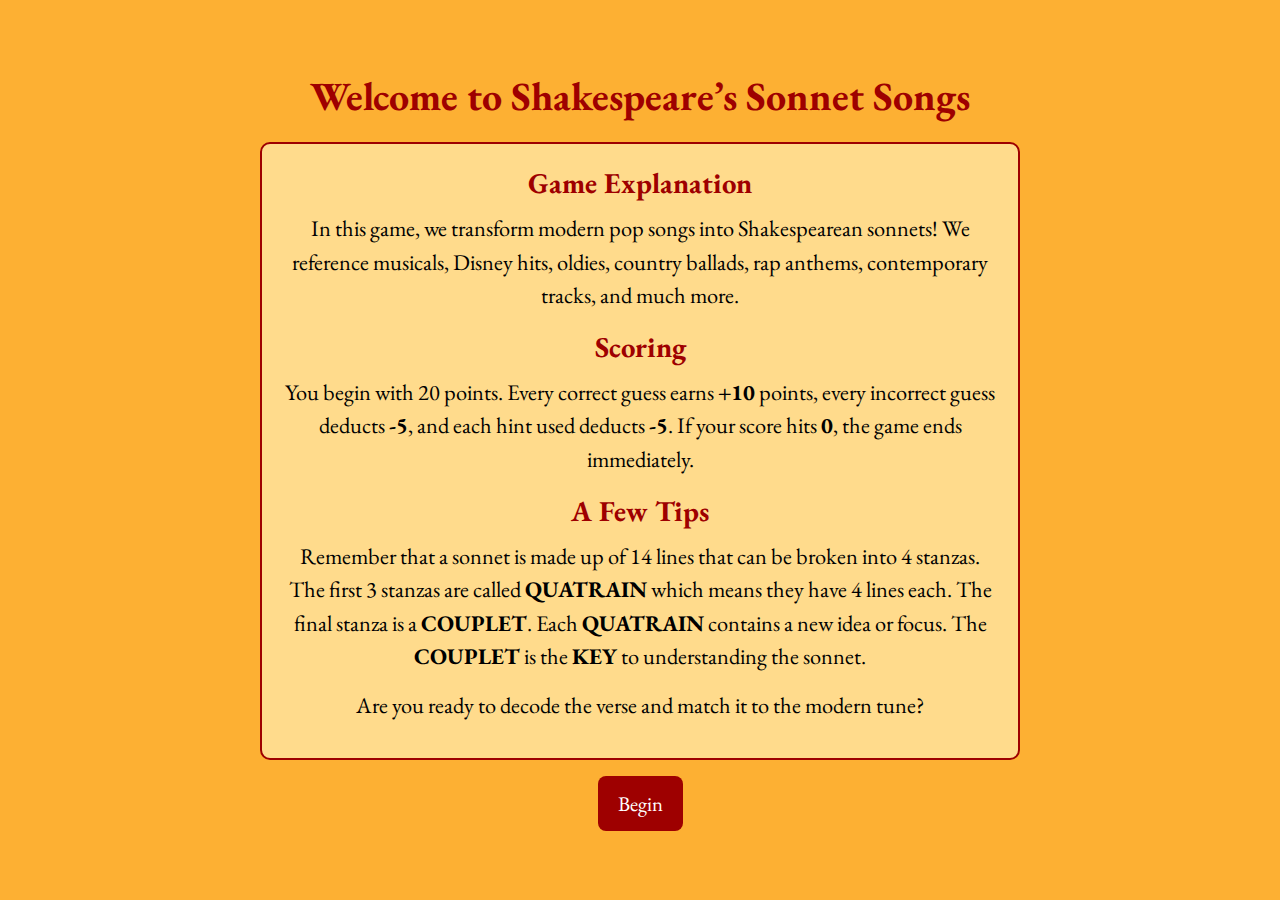
<file: index.html>
<!DOCTYPE html>
<html lang="en">
<head>
  <meta charset="UTF-8" />
  <title>Shakespeare’s Sonnet Songs - Intro</title>
  <!-- Google Font + CSS -->
  <link rel="preconnect" href="https://fonts.googleapis.com">
  <link rel="preconnect" href="https://fonts.gstatic.com" crossorigin>
  <link 
    href="https://fonts.googleapis.com/css2?family=EB+Garamond:wght@400;600&display=swap" 
    rel="stylesheet"
  >
  <link rel="stylesheet" href="css/styles.css" />
</head>
<body onload="resetLocalStorage()">
  <!-- Clears leftover tempScore so the game won't start in Game Over. -->

  <main class="intro-container">
    <h1 class="intro-title">Welcome to Shakespeare’s Sonnet Songs</h1>

    <section class="intro-box">
      <h2 class="intro-heading">Game Explanation</h2>
      <p class="intro-text">
        In this game, we transform modern pop songs into Shakespearean sonnets! 
        We reference musicals, Disney hits, oldies, country ballads, rap anthems, 
        contemporary tracks, and much more. 
      </p>

      <h2 class="intro-heading">Scoring</h2>
      <p class="intro-text">
        You begin with 20 points. Every correct guess earns <strong>+10</strong> points, 
        every incorrect guess deducts <strong>-5</strong>, and each hint used deducts <strong>-5</strong>. 
        If your score hits <strong>0</strong>, the game ends immediately.
      </p>

      <h2 class="intro-heading">A Few Tips</h2>
      <p class="intro-text">
      Remember that a sonnet is
        made up of 14 lines that can be broken into 4 stanzas. The first 3 stanzas
        are called <strong>QUATRAIN</strong> which means they have 4 lines each.  
        The final stanza is a <strong>COUPLET</strong>.  Each <strong>QUATRAIN</strong> contains
        a new idea or focus.  The <strong>COUPLET</strong> is the <strong>KEY</strong>
        to understanding the sonnet.  
      </p>
      
      <p class="intro-text">
        Are you ready to decode the verse and match it to the modern tune?
      </p>
    </section>

    <div class="begin-btn-container">
      <a href="sonnet-songs.html" class="begin-btn">Begin</a>
    </div>
  </main>

  <script>
    function resetLocalStorage() {
      // Remove leftover game-end data
      localStorage.removeItem('tempScore');
    }
  </script>
</body>
</html>
</file>
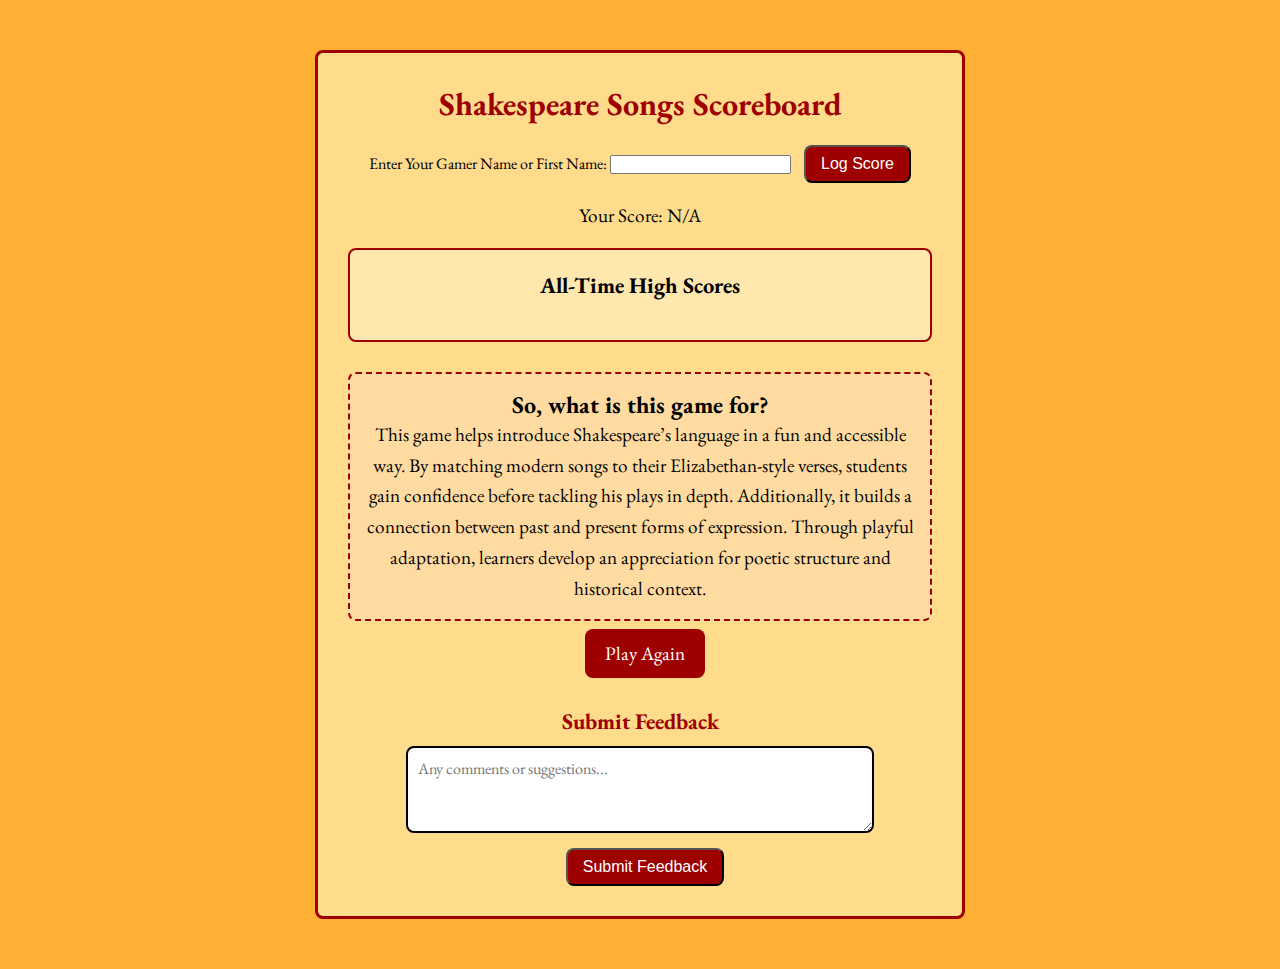
<file: scoreboard.html>
<!DOCTYPE html>
<html lang="en">
<head>
  <meta charset="UTF-8">
  <title>Shakespeare Songs Scoreboard</title>
  <!-- Google Font + CSS -->
  <link rel="preconnect" href="https://fonts.googleapis.com">
  <link rel="preconnect" href="https://fonts.gstatic.com" crossorigin>
  <link 
    href="https://fonts.googleapis.com/css2?family=EB+Garamond:wght@400;600&display=swap" 
    rel="stylesheet"
  >
  <link rel="stylesheet" href="css/styles.css">
</head>
<body>

  <main class="scoreboard-container">
    <h1 class="scoreboard-title">Shakespeare Songs Scoreboard</h1>

    <!-- Name & Score Entry -->
    <div class="name-entry-box">
      <label for="playerName">Enter Your Gamer Name or First Name:</label>
      <input type="text" id="playerName" maxlength="15" />
      <button id="submitScoreBtn" class="btn scoreboard-btn">Log Score</button>
    </div>

    <p class="final-score-display">
      Your Score: <span id="finalScoreDisplay"></span>
    </p>

    <!-- High Scores List -->
    <div class="scores-box">
      <h2>All-Time High Scores</h2>
      <div id="highScoresList"></div>
    </div>

    <!-- Explanation, bigger text, 2 more sentences -->
    <section class="so-what-for">
      <h2>So, what is this game for?</h2>
      <p class="explanation-text">
        This game helps introduce Shakespeare’s language in a fun and accessible way. 
        By matching modern songs to their Elizabethan-style verses, 
        students gain confidence before tackling his plays in depth.
        Additionally, it builds a connection between past and present forms of expression. 
        Through playful adaptation, learners develop an appreciation for poetic structure and historical context.
      </p>
    </section>

    <!-- Larger Play Again button, linking back to index.html -->
    <div class="play-again-container">
      <a href="index.html" class="btn scoreboard-btn big-replay-btn">Play Again</a>
    </div>

    <!-- Feedback Form -->
    <section class="feedback-section">
      <h2>Submit Feedback</h2>
      <textarea id="feedbackInput" rows="3" placeholder="Any comments or suggestions..."></textarea>
      <button id="submitFeedbackBtn" class="btn scoreboard-btn">Submit Feedback</button>
   
    </section>
  </main>

  <script src="js/scoreboard.js"></script>
</body>
</html>
</file>
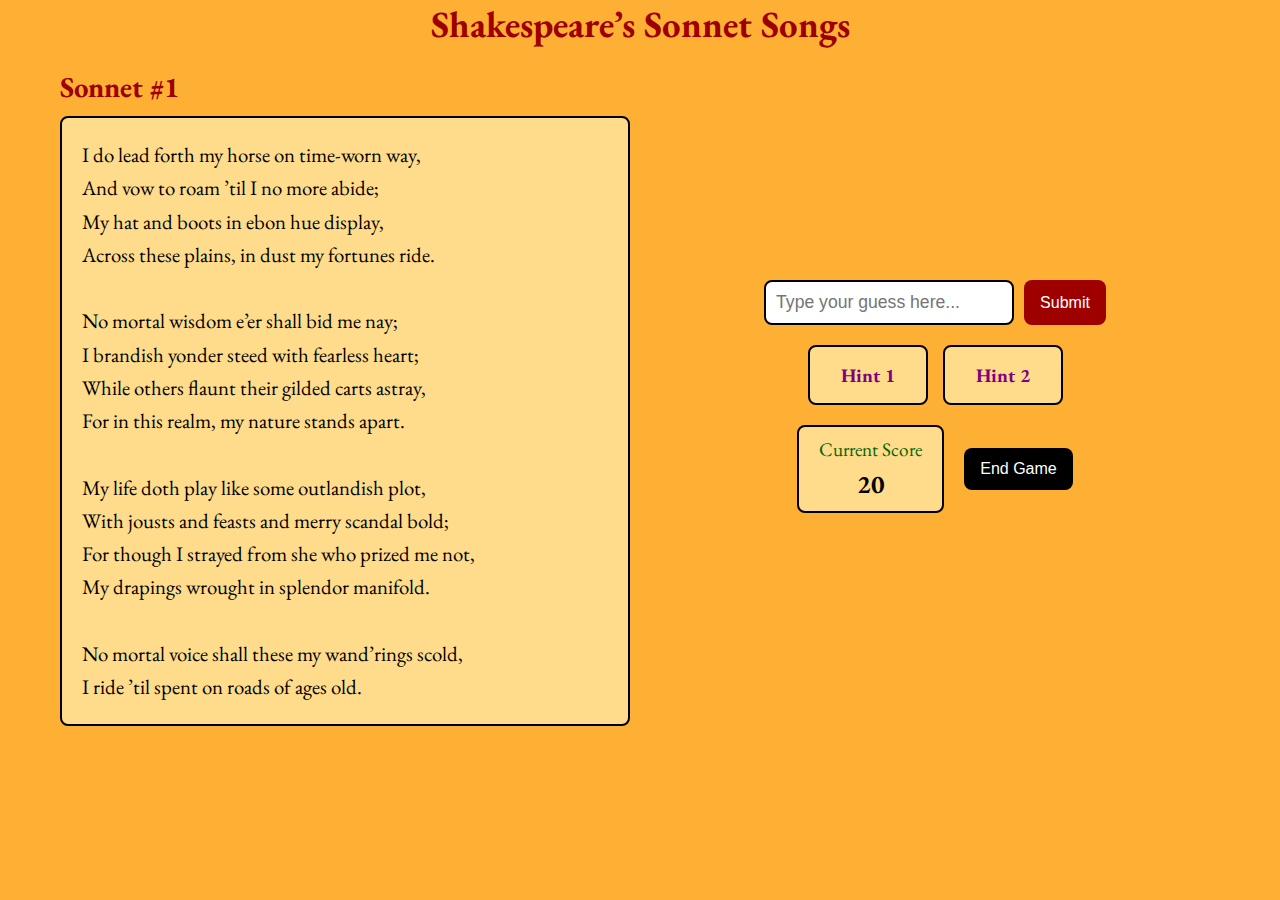
<file: sonnet-songs.html>
<!DOCTYPE html>
<html lang="en">
<head>
  <meta charset="UTF-8" />
  <title>Shakespeare’s Sonnet Songs</title>
  <!-- Google Font + CSS -->
  <link rel="preconnect" href="https://fonts.googleapis.com">
  <link rel="preconnect" href="https://fonts.gstatic.com" crossorigin>
  <link 
    href="https://fonts.googleapis.com/css2?family=EB+Garamond:wght@400;600&display=swap" 
    rel="stylesheet"
  >
  <link rel="stylesheet" href="css/styles.css" />
</head>
<body>

  <!-- FEEDBACK Overlay (correct/wrong) -->
  <div id="answerFeedbackOverlay" class="answer-feedback-overlay">
    <div id="answerFeedbackContent" class="answer-feedback-content"></div>
  </div>

  <!-- GAME OVER Overlay -->
  <div id="gameOverOverlay" class="game-over-overlay">
    <div class="game-over-content">
      <h1>GAME OVER</h1>
      <p>Your final score is <span id="finalScore"></span>.</p>
    </div>
  </div>

  <main>
    <h1 class="game-page-title">Shakespeare’s Sonnet Songs</h1>

    <section class="game-layout">
      <!-- Left side: Sonnet # + box -->
      <div class="left-panel">
        <h2 id="sonnetNumberHeading" class="sonnet-number-heading">Sonnet #1</h2>
        <div class="sonnet-box">
          <div id="sonnetText" class="sonnet-text"></div>
        </div>
      </div>

      <!-- Right side: answer, hints, score, end game -->
      <div class="right-panel">
        <div class="answer-line">
          <input 
            type="text" 
            id="answerInput"
            class="answer-input"
            placeholder="Type your guess here..."
          />
          <button id="submitAnswerBtn" class="btn submit-btn">Submit</button>
        </div>

        <div class="hints-row">
          <div class="hint-box" id="hint1Box">
            <span id="hint1Label" class="hint-label">Hint 1</span>
          </div>
          <div class="hint-box" id="hint2Box">
            <span id="hint2Label" class="hint-label">Hint 2</span>
          </div>
        </div>

        <div class="score-row">
          <div class="score-box">
            <p class="score-title">Current Score</p>
            <p id="scoreDisplay" class="score-value">20</p>
          </div>
          <button id="endGameBtn" class="btn end-btn">End Game</button>
        </div>
      </div>
    </section>
  </main>

  <script src="js/game.js"></script>
</body>
</html>
</file>
<file: css/styles.css>
/*
   Overall background: #FDB033
*/

* {
  margin: 0;
  padding: 0;
  box-sizing: border-box;
}

body {
  font-family: "EB Garamond", serif;
  background-color: #FDB033; 
  color: #000;
}

/* ----- Intro Page (index.html) ----- */
.intro-container {
  max-width: 800px;
  margin: 50px auto;
  padding: 20px;
  text-align: center;
}

.intro-title {
  color: #9E0000;
  font-size: 2.5rem;
  margin-bottom: 20px;
}

.intro-box {
  background-color: #FFDB8C;
  border: 2px solid #9E0000;
  border-radius: 10px;
  padding: 20px;
}

.intro-heading {
  color: #9E0000;
  font-size: 1.8rem;
  margin-bottom: 10px;
  text-align: center;
}

.intro-text {
  font-size: 1.4rem;
  margin-bottom: 15px;
  line-height: 1.5;
}

.begin-btn-container {
  margin-top: 30px;
  text-align: center;
}

.begin-btn {
  background-color: #9E0000;
  color: #fff;
  text-decoration: none;
  font-size: 1.3rem;
  padding: 14px 20px;
  border-radius: 8px;
  transition: background-color 0.2s;
}
.begin-btn:hover {
  background-color: #b80000;
}


/* ----- Main Game Page (sonnet-songs.html) ----- */
.game-page-title {
  text-align: center;
  color: #9E0000;
  font-size: 2.3rem;
  margin-bottom: 20px;
}

.game-layout {
  display: flex;
  flex-wrap: wrap;
  gap: 20px;
  max-width: 1200px;
  margin: 0 auto;
  padding: 0 20px 40px;
  align-items: center; /* vertical centering */
}

/* Left Panel */
.left-panel {
  flex: 1;
  min-width: 400px;
  display: flex;
  flex-direction: column;
  gap: 10px;
}

.sonnet-number-heading {
  font-size: 1.8rem;
  color: #9E0000;
}

.sonnet-box {
  background-color: #FFDB8C;
  border: 2px solid #000;
  border-radius: 8px;
  padding: 20px;
}

.sonnet-text {
  font-size: 1.3rem;
  line-height: 1.6;
  white-space: pre-wrap;
  min-height: 300px;
}

/* Right Panel */
.right-panel {
  flex: 1;
  min-width: 350px;
  display: flex;
  flex-direction: column;
  gap: 20px;
  align-items: center; 
}

.answer-line {
  display: flex;
  gap: 10px;
}

.answer-input {
  flex: 1;
  background-color: #fff;
  border: 2px solid #000;
  border-radius: 8px;
  padding: 10px;
  font-size: 1.1rem;
}

.submit-btn {
  background-color: #9E0000;
  color: #fff;
  border: none;
  padding: 12px 16px;
  font-size: 1rem;
  border-radius: 8px;
  cursor: pointer;
  transition: background-color 0.2s;
}
.submit-btn:hover {
  background-color: #b80000;
}
.submit-btn:active {
  background-color: #008000; 
  transition: background-color 0.1s;
}

.hints-row {
  display: flex;
  gap: 15px;
}

.hint-box {
  position: relative;
  width: 120px;
  height: 60px;
  background-color: #FFDB8C;
  border: 2px solid #000;
  border-radius: 8px;
  display: flex;
  align-items: center;
  justify-content: center;
  cursor: pointer;
}
.hint-box:hover {
  background-color: #FFE7AD;
}
.hint-label {
  color: #800080;
  font-weight: bold;
  font-size: 1.2rem;
}

.score-row {
  display: flex;
  align-items: center;
  gap: 20px;
}

.score-box {
  background-color: #FFDB8C;
  color: #000;
  padding: 10px 20px;
  border-radius: 8px;
  border: 2px solid #000;
  text-align: center;
  min-width: 140px;
}

.score-title {
  font-size: 1.2rem;
  margin-bottom: 5px;
  color: #006400;
}

.score-value {
  font-size: 1.6rem;
  font-weight: bold;
}

.end-btn {
  background-color: #000;
  color: #fff;
  padding: 12px 16px;
  border: none;
  font-size: 1rem;
  border-radius: 8px;
  cursor: pointer;
  transition: background-color 0.2s;
}
.end-btn:hover {
  background-color: #333;
}

/* Overlays */
.answer-feedback-overlay,
.game-over-overlay {
  position: fixed;
  top: 0; left: 0;
  width: 100%;
  height: 100%;
  display: none;
  align-items: center;
  justify-content: center;
  z-index: 9999;
}

.answer-feedback-content,
.game-over-content {
  background-color: #FFDB8C;
  border: 3px solid #000;
  color: #000;
  padding: 30px;
  border-radius: 8px;
  text-align: center;
  max-width: 500px;
  font-size: 1.5rem;
}

.game-over-overlay {
  background-color: rgba(158, 0, 0, 0.8);
}


/* ----- Scoreboard Page (scoreboard.html) ----- */
.scoreboard-container {
  background-color: #FFDB8C;
  border: 3px solid #9E0000;
  border-radius: 8px;
  max-width: 650px;
  margin: 50px auto;
  padding: 30px;
}

.scoreboard-title {
  text-align: center;
  color: #9E0000;
  margin-bottom: 20px;
  font-size: 2rem;
}

.name-entry-box {
  text-align: center;
  margin-bottom: 20px;
}

.scoreboard-btn {
  background-color: #9E0000;
  font-size: 1rem;
  border-radius: 8px;
  padding: 8px 15px;
  margin-left: 10px;
  color: #fff;
  text-decoration: none;
  transition: background-color 0.2s;
}
.scoreboard-btn:hover {
  background-color: #b80000;
}

.final-score-display {
  text-align: center;
  margin: 20px 0;
  font-size: 1.2rem;
}

.scores-box {
  background-color: #FFE7AD;
  border: 2px solid #9E0000;
  border-radius: 8px;
  padding: 20px;
  margin-bottom: 30px;
  text-align: center;
}

.scores-box h2 {
  margin-bottom: 20px;
  font-size: 1.4rem;
}

.score-item {
  display: flex;
  justify-content: space-evenly;
  align-items: center;
  background-color: #FFDB8C;
  border: 2px solid #000;  
  border-radius: 10px;
  margin: 10px auto;
  padding: 10px;
  max-width: 300px;
}

.player-name, .player-score {
  flex: 1;
  text-align: center;
  font-size: 1.2rem;
  font-weight: 600;
}

.so-what-for {
  background-color: #ffdba1;
  border: 2px dashed #9E0000;
  border-radius: 8px;
  padding: 15px;
  margin-top: 20px;
  text-align: center;
}

.explanation-text {
  font-size: 1.2rem;
  line-height: 1.6;
}

.play-again-container {
  text-align: center;
  margin-top: 20px;
}

.big-replay-btn {
  font-size: 1.2rem;
  padding: 12px 20px;
}

.feedback-section {
  margin-top: 40px;
  text-align: center;
}

.feedback-section h2 {
  font-size: 1.4rem;
  margin-bottom: 10px;
  color: #9E0000;
}

#feedbackInput {
  width: 80%;
  border: 2px solid #000;
  border-radius: 8px;
  padding: 10px;
  font-family: "EB Garamond", serif;
  margin-bottom: 10px;
  font-size: 1rem;
}

.feedback-note {
  font-size: 0.9rem;
  margin-top: 5px;
}

/* ----- MOBILE-FRIENDLY FIX (Game Page) ----- */
@media (max-width: 1024px) {  /* Covers all smartphones & tablets */
  .game-layout {
    flex-direction: column;
    align-items: center;
    padding: 20px;
  }

  .left-panel, .right-panel {
    width: 100%;
    min-width: unset;
  }

  .game-page-title {
    font-size: 2.2rem;
    text-align: center;
    margin-bottom: 10px;
  }

  .sonnet-number-heading {
    font-size: 1.8rem;
    text-align: center;
    margin-bottom: 10px;
  }

  .sonnet-box {
    width: 95%;
    padding: 18px;
    font-size: 1.4rem;
    text-align: center;
    min-height: 250px;  /* Ensures good spacing */
  }

  /* ----- Answer Box & Button Adjustments ----- */
  .answer-line {
    flex-direction: column;
    align-items: center;
    width: 100%;
    margin-top: 15px;
  }

  .answer-input {
    width: 90%;
    font-size: 1.4rem;  /* Bigger text for typing */
    text-align: center;
    padding: 14px;
    border-radius: 10px;
  }

  .submit-btn {
    width: 85%;
    margin-top: 12px;
    font-size: 1.4rem;
    padding: 14px;
  }

  /* ----- Hint Boxes Adjustments ----- */
  .hints-row {
    flex-direction: column;
    gap: 12px;
    width: 100%;
    margin-top: 15px;
  }

  .hint-box {
    width: 85%;
    font-size: 1.3rem;  /* Bigger hint text */
    height: 70px;  /* Larger for touch */
  }

  /* ----- Score & End Game Button Adjustments ----- */
  .score-row {
    flex-direction: column;
    align-items: center;
    width: 100%;
    margin-top: 20px;
  }

  .score-box {
    width: 85%;
    font-size: 1.5rem;  /* Bigger font */
    padding: 14px;
  }

  .end-btn {
    width: 85%;
    font-size: 1.4rem;
    margin-top: 12px;
    padding: 14px;
  }
}

/* ----- Special Adjustments for Smaller Phones (≤ 768px) ----- */
@media (max-width: 768px) {
  .game-page-title {
    font-size: 2rem;
  }

  .sonnet-box {
    font-size: 1.3rem;
    padding: 15px;
    min-height: 220px;
  }

  .answer-input {
    font-size: 1.2rem;
    padding: 12px;
  }

  .submit-btn {
    font-size: 1.3rem;
    padding: 12px;
  }

  .hint-box {
    font-size: 1.2rem;
    height: 65px;
  }

  .score-box {
    font-size: 1.4rem;
    padding: 12px;
  }

  .end-btn {
    font-size: 1.3rem;
    padding: 12px;
  }
}
</file>
